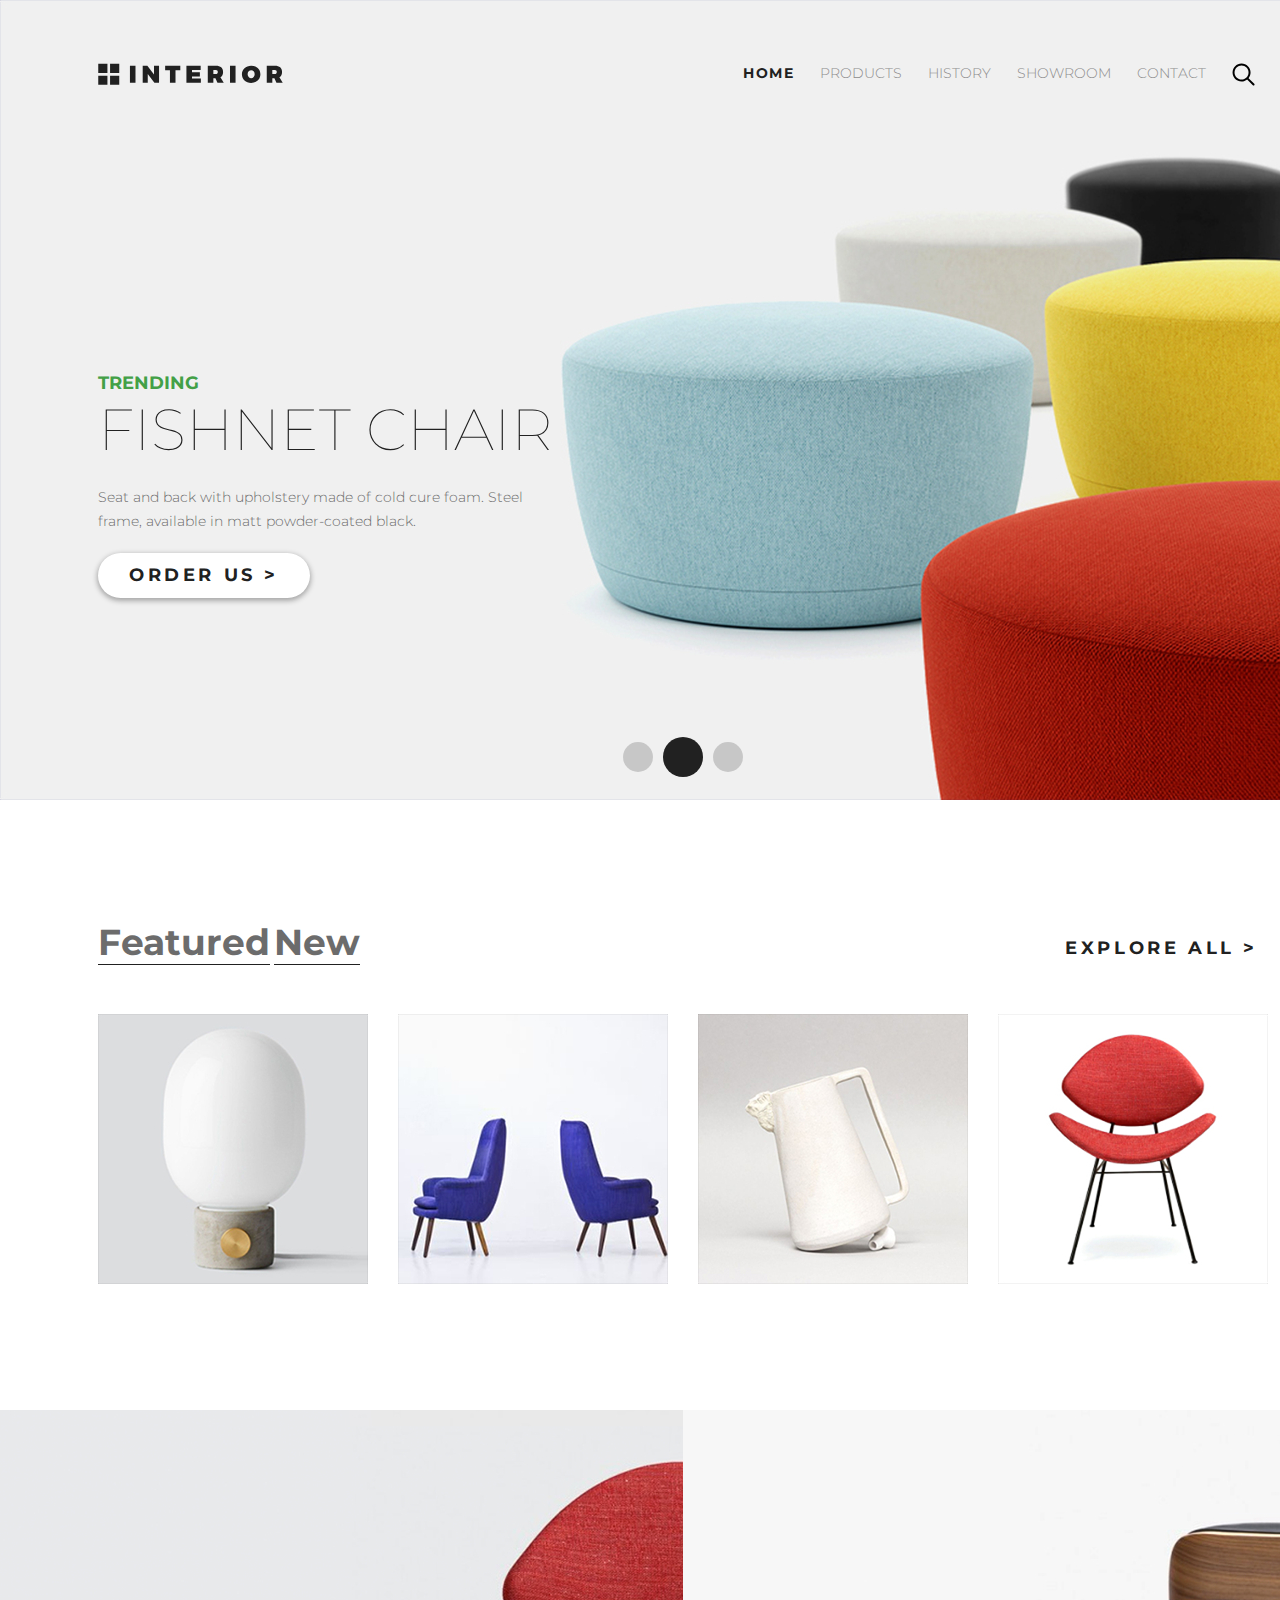
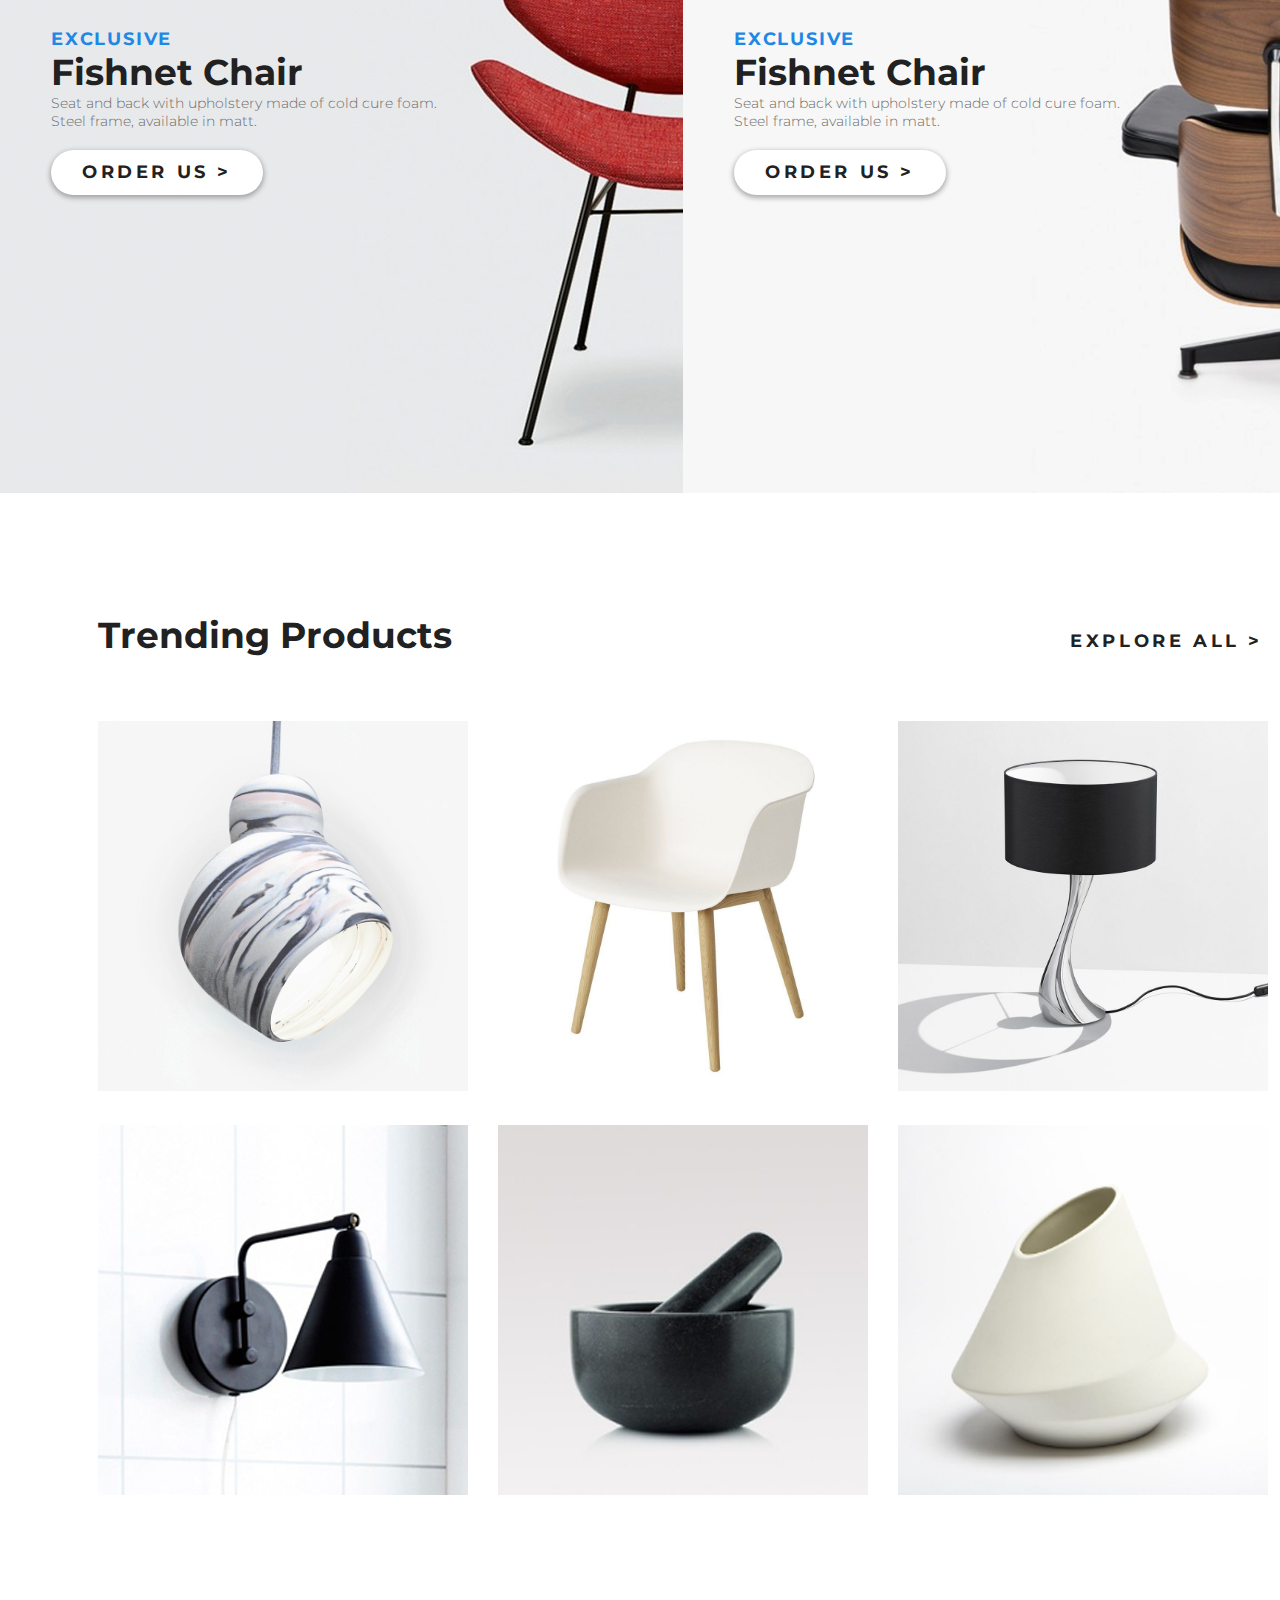
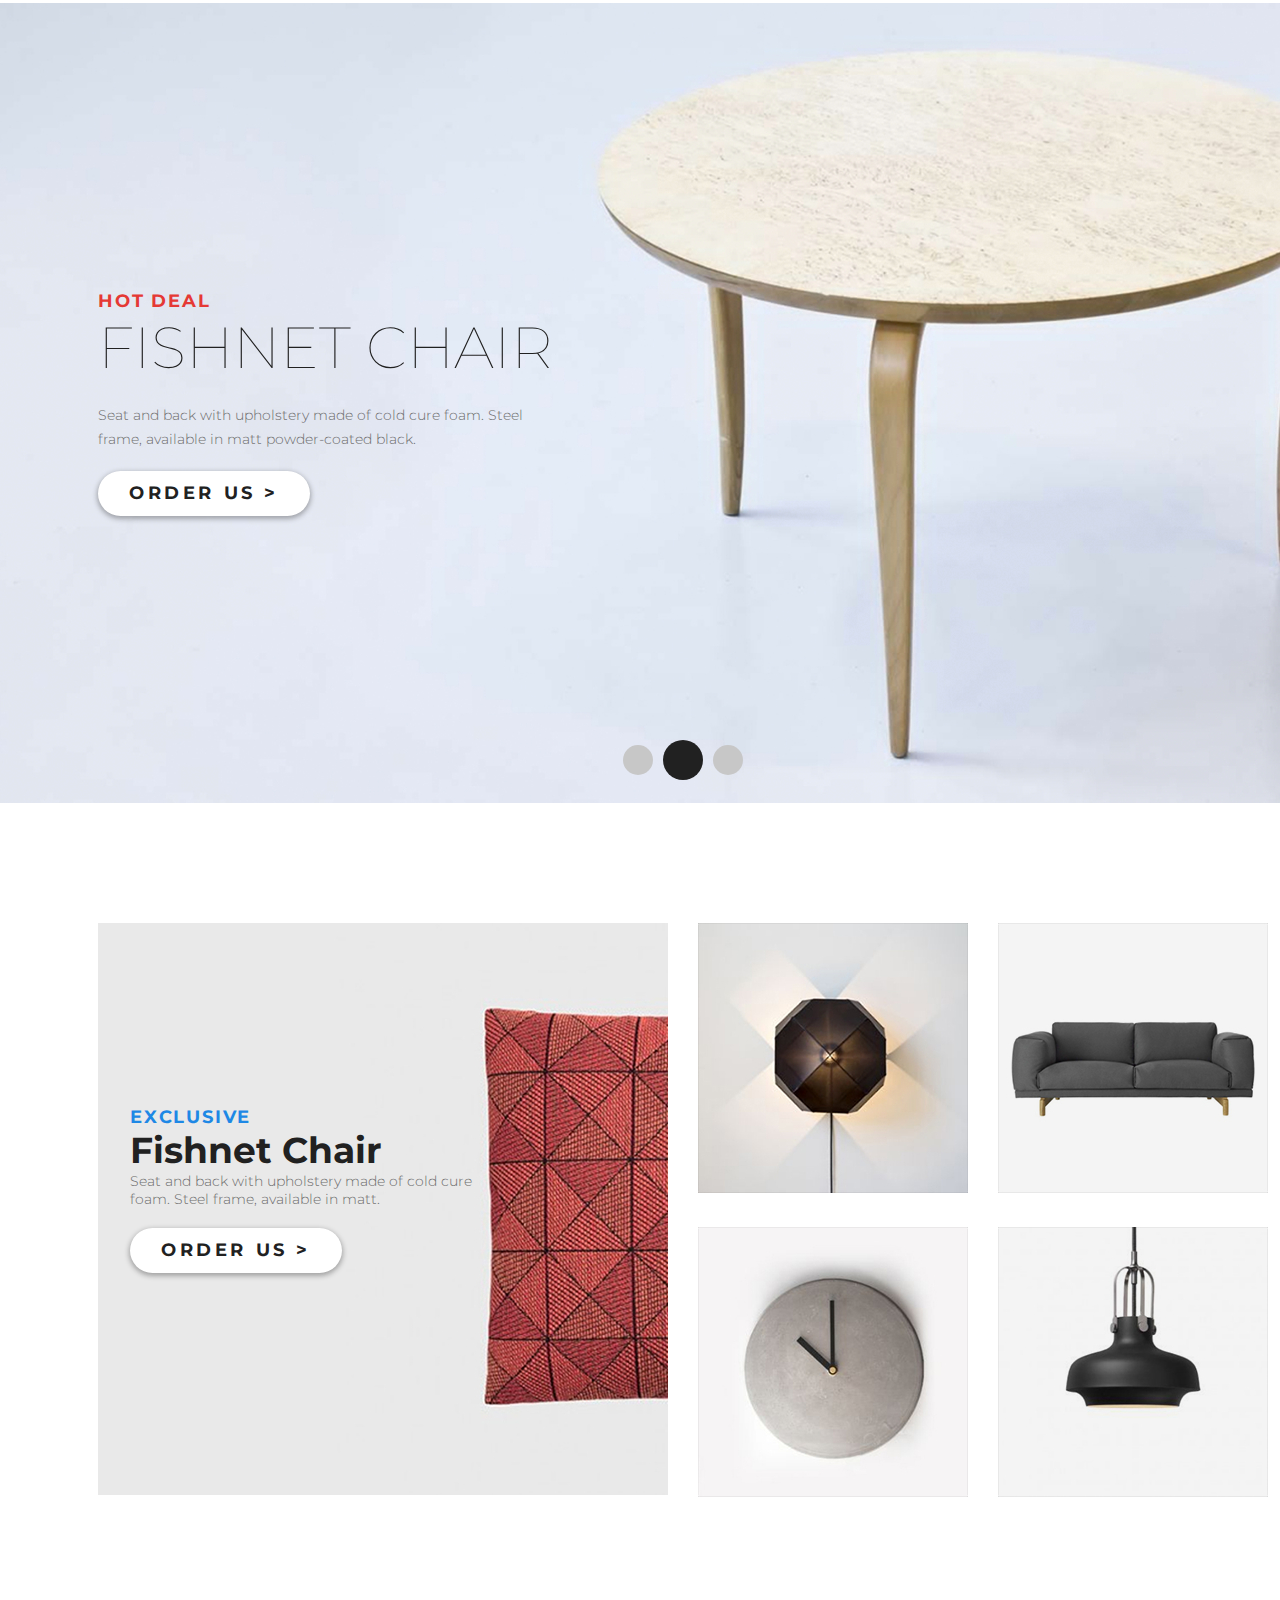
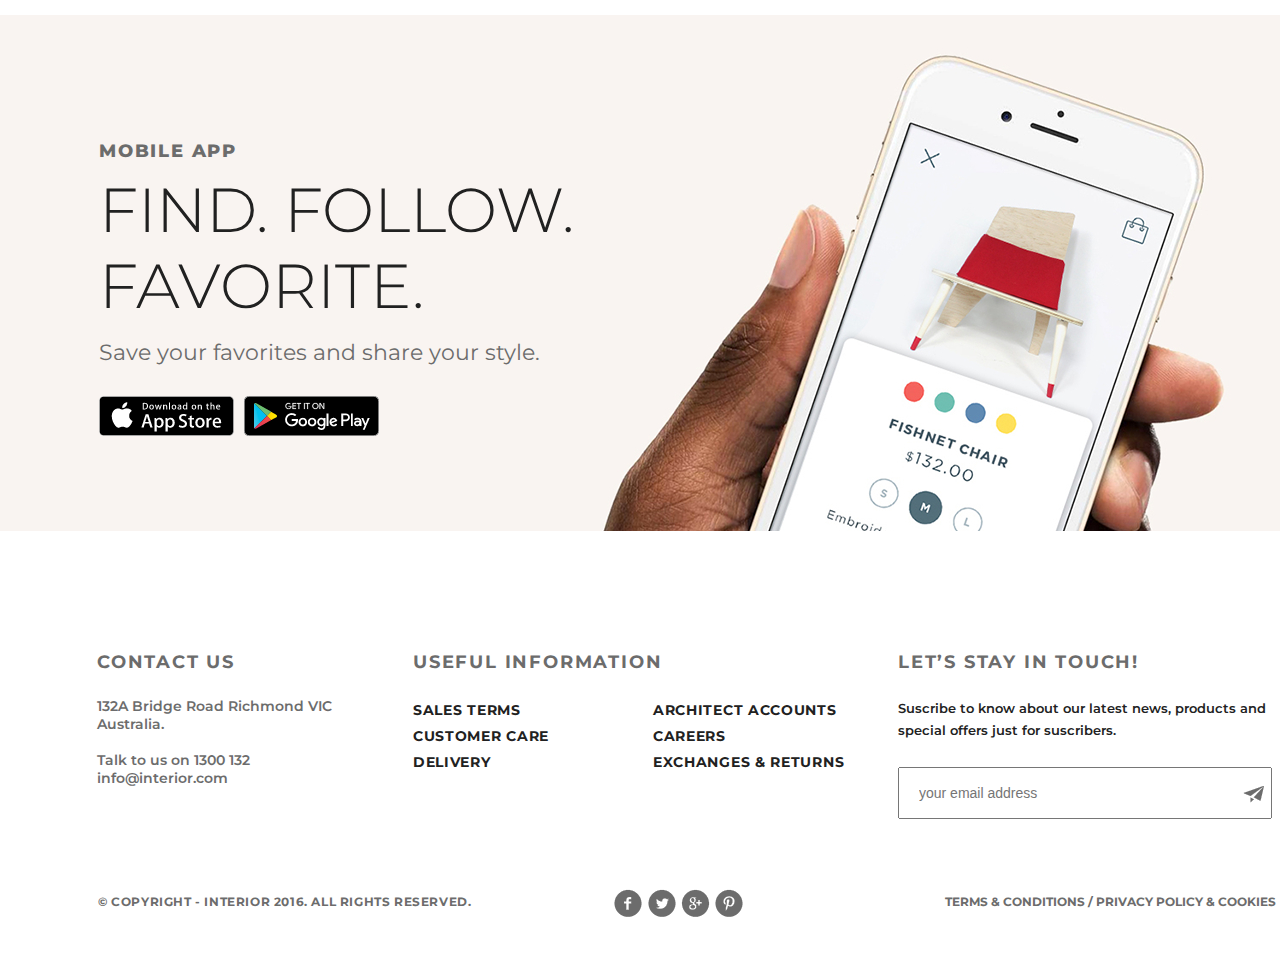
<file: index.html>
<!DOCTYPE html>
<html lang="ru">

<head>
    <meta charset="UTF-8">
    <title>Training project</title>
    <link rel="stylesheet" href="style.css">
    <link href="https://fonts.googleapis.com/css?family=Montserrat:100,300,400,700,800,900&display=swap" rel="stylesheet">
</head>

<body>
    <div class="container">
        <div class="slider padding-site">
            <div class="header clearfix">
                <a href="#"><img src="img/logo.svg" alt="logo"></a>
                <ul class="menu clearfix">
                    <li class="menu-list"><a href="#" class="menu-link menu-link-active">HOME</a></li>
                    <li class="menu-list"><a href="interior-product.html" class="menu-link">PRODUCTS </a></li>
                    <li class="menu-list"><a href="#" class="menu-link">HISTORY</a></li>
                    <li class="menu-list"><a href="interior-product-deails.html" class="menu-link">SHOWROOM</a></li>
                    <li class="menu-list"><a href="interior-contact.html" class="menu-link">CONTACT</a></li>
                    <li class="menu-list"><a href="#" class="menu-link"><img src="img/search.svg" alt=""></a></li>
                </ul>

            </div>
            <div class="slider-text">
                <p class="slider-trending">TRENDING</p>
                <h2 class="slider-h2">Fishnet Chair</h2>
                <p class="slider-content">Seat and back with upholstery made of cold cure foam. Steel frame, available in matt powder-coated black.</p>
                <a href="interior-contact.html" class="button">Order Us ></a>
            </div>
            <div class="pagination">
                <a href="#" class="circle"></a><a href="" class="circle circle-active"></a><a href="" class="circle"></a>
            </div>
        </div>
        <div class="slider2 padding-site2">
            <div class="header2 clearfix">
                <a href="#" class="featured featured-active">Featured</a>
                <a href="#" class="new new-active">New</a>

                <a href="interior-contact.html" class="a">explore all ></a>
            </div>
            <div class="catalog">
                <div class="product"><a href="#"><img src="img/product-1.jpg" alt="photo"></a></div>
                <div class="product"><a href="#"><img src="img/product-2.jpg" alt="photo"></a></div>
                <div class="product"><a href="#"><img src="img/product-3.jpg" alt="photo"></a></div>
                <div class="product"><a href="#"><img src="img/product-4.jpg" alt="photo"></a></div>
            </div>
        </div>
        <div class="promo">
            <div class="slider3 padding-site3">
                <div class="header"></div>
                <div class="slider-text3">
                    <p class="slider-trending2">exclusive</p>
                    <h2 class="slider2-h2">Fishnet Chair</h2>
                    <p class="slider-content2">Seat and back with upholstery made of cold cure foam.<br> Steel frame, available in matt.</p>
                    <a href="interior-contact.html" class="button2">Order Us ></a>
                </div>

            </div>
            <div class="slider4 padding-site3-4">
                <div class="header"></div>
                <div class="slider-text3">
                    <p class="slider-trending2">exclusive</p>
                    <h2 class="slider2-h2">Fishnet Chair</h2>
                    <p class="slider-content2">Seat and back with upholstery made of cold cure foam.<br> Steel frame, available in matt.</p>
                    <a href="interior-contact.html" class="button2">Order Us ></a>
                </div>
            </div>
        </div>

        <div class="slider2 padding-site5">
            <div class="header2 clearfix">
                <a href="#" class="trending">Trending Products</a>

                <a href="interior-product.html" class="a aa">explore all ></a>
            </div>
            <div class="catalog2">
                <div class="product2"><a href="interior-product.html"><img src="img/product-11.jpg" alt="photo"></a></div>
                <div class="product2"><a href="interior-product.html"><img src="img/product-21.jpg" alt="photo"></a></div>
                <div class="product2"><a href="interior-product.html"><img src="img/product-31.jpg" alt="photo"></a></div>
                <div class="product2"><a href="interior-product.html"><img src="img/product-41.jpg" alt="photo"></a></div>
                <div class="product2"><a href="interior-product.html"><img src="img/product-5.jpg" alt="photo"></a></div>
                <div class="product2"><a href="interior-product.html"><img src="img/product-6.jpg" alt="photo"></a></div>
            </div>
        </div>
        <div class="sliderLast padding-site">
            <div class="header clearfix"></div>
            <div class="slider-textHot">
                <p class="slider-trending3">Hot deal</p>
                <h2 class="slider-h2">Fishnet Chair</h2>
                <p class="slider-content">Seat and back with upholstery made of cold cure foam. Steel frame, available in matt powder-coated black.</p>
                <a href="interior-contact.html" class="button">Order Us ></a>
            </div>
            <div class="pagination">
                <a href="" class="circle"></a><a href="" class="circle circle-active"></a><a href="" class="circle"></a>
            </div>
        </div>
        <div class="promo">
            <div class="slider5 padding-site6">
                <div class="header"></div>
                <div class="slider-text4">
                    <p class="slider-trending2">exclusive</p>
                    <h2 class="slider2-h2">Fishnet Chair</h2>
                    <p class="slider-content2">Seat and back with upholstery made of cold cure<br> foam. Steel frame, available in matt.</p>
                    <a href="interior-contact.html" class="button2">Order Us ></a>
                </div>

            </div>
            <div class="slider6 padding-site4 photoblock">
                <img id="p2" src="img/product-2-sm.jpg" alt="photobh">
                <img id="p3" src="img/product-3-sm.jpg" alt="photobh">
                <img id="p4" src="img/product-4-sm.jpg" alt="photob">
                <img id="p5" src="img/product-5-sm.jpg" alt="photob">

            </div>
        </div>
        <div class="footerH padding-siteFH">
            <div class="header clearfix"></div>
            <div class="slider-textFH">
                <p class="slider-mobile">mobile app</p>
                <h2 class="slider-find">Find. Follow. <br>Favorite.</h2>
                <p class="slider-save">Save your favorites and share your style.</p>

                <a href="#" class="srore"><img src="img/app-store.png" alt="apple"></a><a href="#" class="srore"><img src="img/google-play.png" alt="google"></a>
            </div>

        </div>
        <footer>
            <div class="contact">
                <h2>Contact Us</h2>
                <p> 132A Bridge Road Richmond VIC<br>
                    Australia.<br><br>

                    Talk to us on 1300 132<br>
                    info@interior.com</p>
            </div>
            <div class="information">
                <h2>Useful Information</h2>
                <ul class="left">
                    <li><a href="#">Sales terms</a></li>
                    <li><a href="#">Customer care</a></li>
                    <li><a href="#">Delivery</a></li>
                </ul>
                <ul class="right">
                    <li><a href="#">Architect accounts</a></li>
                    <li><a href="#">Careers</a></li>
                    <li><a href="#">Exchanges & returns</a></li>
                </ul>
            </div>
            <div class="touch">
                <h2>Let’s Stay in Touch!</h2>
                <p>Suscribe to know about our latest news, products and<br>
                    special offers just for suscribers.</p>
                <form action="#">
                    <input class="email" type="email" name="email" placeholder="your email address">
                    <a href="#"><img src="img/mess.png" alt="submit"></a>
                </form>
            </div>
            <div class="floor">

                <p class="copyr">© Copyright - INTERIOR 2016. All Rights Reserved.</p>
                <div class="social">
                    <a href="" class="circle-social"><img src="img/social-links.png" alt="social"></a>
                </div>
                <p class="terms">Terms & Conditions / Privacy policy & Cookies</p>
            </div>


        </footer>

    </div>

</body>

</html>
</file>
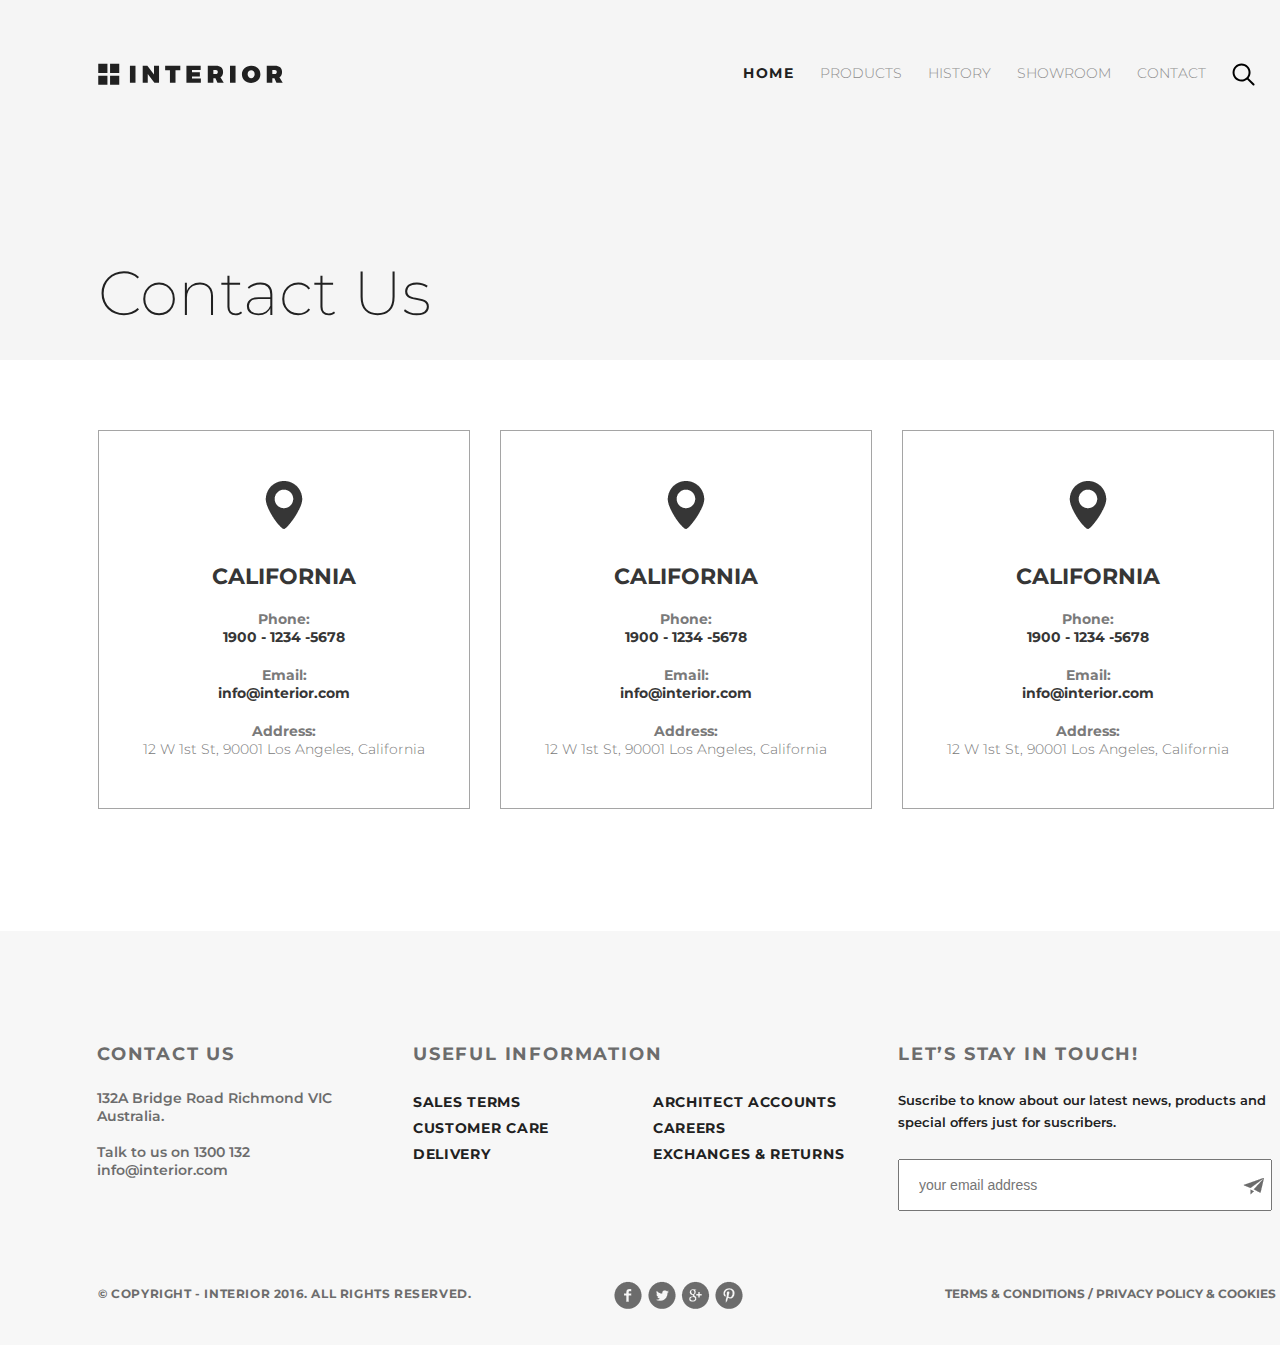
<file: interior-contact.html>
<!DOCTYPE html>
<html lang="en">

<head>
    <meta charset="UTF-8">
    <title>Training project</title>
    <link rel="stylesheet" href="style.css">
    <link rel="stylesheet" href="style1.css">
    <link rel="stylesheet" href="style2.css">
    <link rel="stylesheet" href="style3.css">
    
    <link href="https://fonts.googleapis.com/css?family=Montserrat:100,300,400,700,800,900&display=swap" rel="stylesheet">
</head>

<body>
    <div class="container">
        <div class="range padding-site">
            <div class="header clearfix">
                <a href="index.html"><img src="img/logo.svg" alt="logo"></a>
                <ul class="menu clearfix">
                    <li class="menu-list"><a href="index.html" class="menu-link menu-link-active">HOME</a></li>
                    <li class="menu-list"><a href="interior-product.html" class="menu-link">PRODUCTS </a></li>
                    <li class="menu-list"><a href="#" class="menu-link">HISTORY</a></li>
                    <li class="menu-list"><a href="interior-product-deails.html" class="menu-link">SHOWROOM</a></li>
                    <li class="menu-list"><a href="#" class="menu-link">CONTACT</a></li>
                    <li class="menu-list"><a href="#" class="menu-link"><img src="img/search.svg" alt=""></a></li>
                </ul>

            </div>
            <div class="range-text">

                <h2 class="range-h2">Contact Us</h2>

            </div>

        </div>

        <section class="cities padding">
            <div class="row">
                <div class="col-12 col-md-4">
                    <div class="city">
                        <img src="img/address-ico.png" alt="address">
                        <div class="city-h2">California</div>
                        <div class="city-text">
                            <p>Phone:</p>
                            <p>1900 - 1234 -5678</p>
                        </div>
                        <div class="city-text">
                            <p>Email:</p>
                            <p>info@interior.com</p>
                        </div>
                        <div class="city-text">
                            <p>Address:</p>
                            <p>12 W 1st St, 90001 Los Angeles, California</p>
                        </div>
                    </div>
                </div>
                <div class="col-12 col-md-4">
                    <div class="city">
                        <img src="img/address-ico.png" alt="address">
                        <div class="city-h2">California</div>
                        <div class="city-text">
                            <p>Phone:</p>
                            <p>1900 - 1234 -5678</p>
                        </div>
                        <div class="city-text">
                            <p>Email:</p>
                            <p>info@interior.com</p>
                        </div>
                        <div class="city-text">
                            <p>Address:</p>
                            <p>12 W 1st St, 90001 Los Angeles, California</p>
                        </div>
                    </div>
                </div>
                <div class="col-12 col-md-4">
                    <div class="city">
                        <img src="img/address-ico.png" alt="address">
                        <div class="city-h2">California</div>
                        <div class="city-text">
                            <p>Phone:</p>
                            <p>1900 - 1234 -5678</p>
                        </div>
                        <div class="city-text">
                            <p>Email:</p>
                            <p>info@interior.com</p>
                        </div>
                        <div class="city-text">
                            <p>Address:</p>
                            <p>12 W 1st St, 90001 Los Angeles, California</p>
                        </div>
                    </div>
                </div>
            </div>
        </section>


        <footer>
            <div class="contact">
                <h2>Contact Us</h2>
                <p> 132A Bridge Road Richmond VIC<br>
                    Australia.<br><br>

                    Talk to us on 1300 132<br>
                    info@interior.com</p>
            </div>
            <div class="information">
                <h2>Useful Information</h2>
                <ul class="left">
                    <li><a href="#">Sales terms</a></li>
                    <li><a href="#">Customer care</a></li>
                    <li><a href="#">Delivery</a></li>
                </ul>
                <ul class="right">
                    <li><a href="#">Architect accounts</a></li>
                    <li><a href="#">Careers</a></li>
                    <li><a href="#">Exchanges & returns</a></li>
                </ul>
            </div>
            <div class="touch">
                <h2>Let’s Stay in Touch!</h2>
                <p>Suscribe to know about our latest news, products and<br>
                    special offers just for suscribers.</p>
                <form action="#">
                    <input class="email" type="email" name="email" placeholder="your email address">
                    <a href="#"><img src="img/mess.png" alt="submit"></a>
                </form>
            </div>
            <div class="floor">

                <p class="copyr">© Copyright - INTERIOR 2016. All Rights Reserved.</p>
                <div class="social">
                    <a href="" class="circle-social"><img src="img/social-links.png" alt="social"></a>
                </div>
                <p class="terms">Terms & Conditions / Privacy policy & Cookies</p>
            </div>


        </footer>

    </div>

</body></html>
</file>
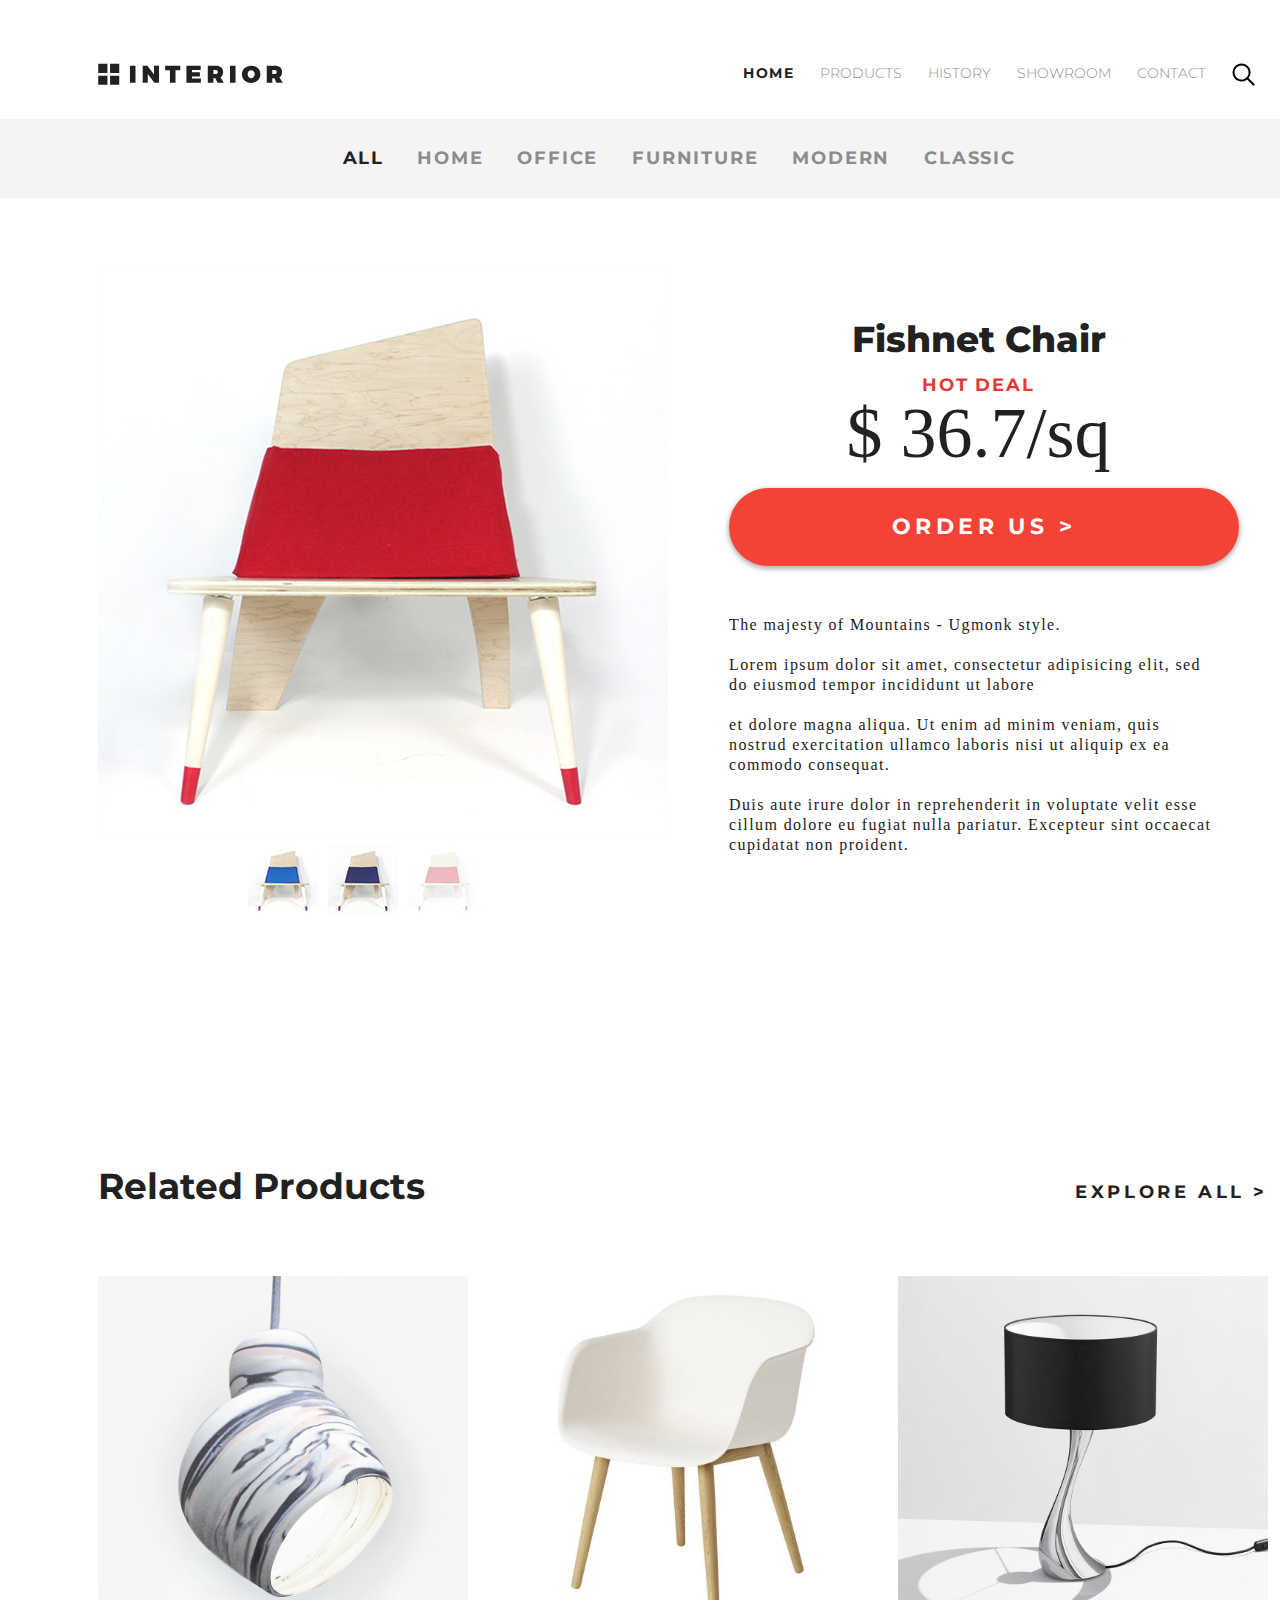
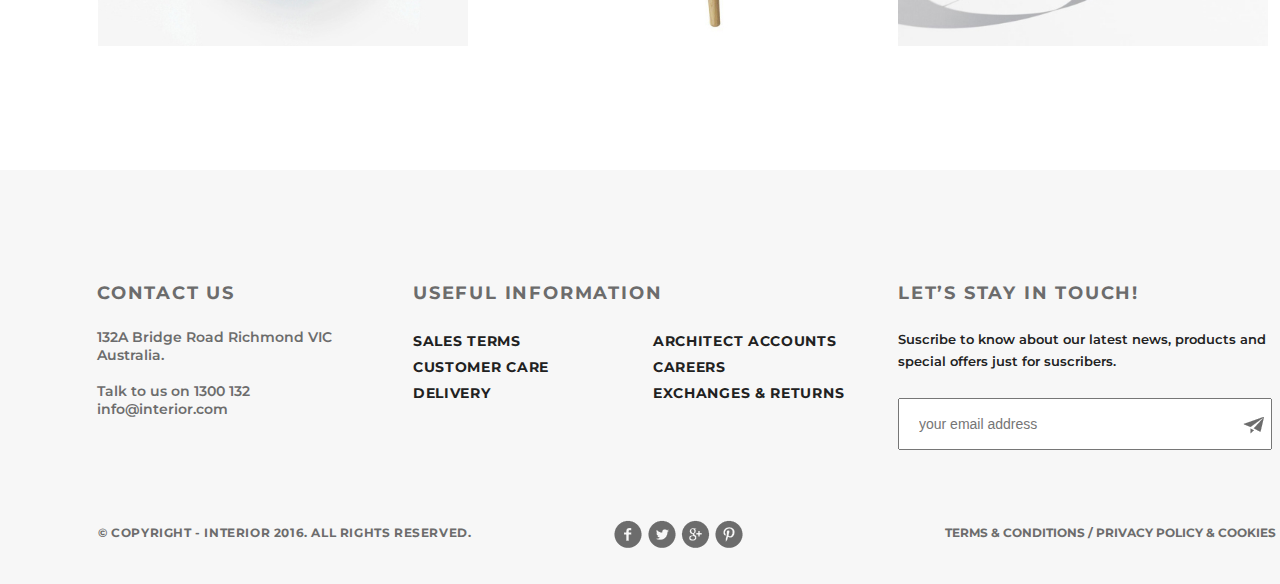
<file: interior-product-deails.html>
<!DOCTYPE html>
<html lang="en">

<head>
    <meta charset="UTF-8">
    <title>Training project</title>
    <link rel="stylesheet" href="style2.css">
    <link href="https://fonts.googleapis.com/css?family=Montserrat:100,300,400,700,800,900&display=swap" rel="stylesheet">
</head>

<body>
    <div class="container">
        <div class="range padding-site">
            <div class="header clearfix">
                <a href="index.html"><img src="img/logo.svg" alt="logo"></a>
                <ul class="menu clearfix">
                    <li class="menu-list"><a href="index.html" class="menu-link menu-link-active">HOME</a></li>
                    <li class="menu-list"><a href="interior-product.html" class="menu-link">PRODUCTS </a></li>
                    <li class="menu-list"><a href="#" class="menu-link">HISTORY</a></li>
                    <li class="menu-list"><a href="#" class="menu-link">SHOWROOM</a></li>
                    <li class="menu-list"><a href="interior-contact.html" class="menu-link">CONTACT</a></li>
                    <li class="menu-list"><a href="#" class="menu-link"><img src="img/search.svg" alt=""></a></li>
                </ul>

            </div>
        </div>

        <div class="header2 clearfix">
            <ul class="menuRange clearfix">
                <li class="menu-list"><a href="interior-product.html" class="menu-link-2 menu-link-active">all</a></li>
                <li class="menu-list"><a href="index.html" class="menu-link-2">home </a></li>
                <li class="menu-list"><a href="#" class="menu-link-2">office</a></li>
                <li class="menu-list"><a href="#" class="menu-link-2">furniture</a></li>
                <li class="menu-list"><a href="#" class="menu-link-2">modern</a></li>
                <li class="menu-list"><a href="#" class="menu-link-2">classic</a></li>

            </ul>
        </div>
        <div class="block">
            <div class="chair"><img src="img/slider1.jpg" alt="photoCheir" height="570"></div>

            <div class="chair-text">
                <h2 class="chairH2">Fishnet Chair</h2>
                <h3 class="hot">Hot Deal</h3>
                <p class="price">$ 36.7/sq</p>
                <a href="interior-contact.html" class="button-red">Order Us ></a>
                <div class="description">
                    <p class="descriprion">The majesty of Mountains - Ugmonk style.</p><br>
                    <p class="descriprion">Lorem ipsum dolor sit amet, consectetur adipisicing elit, sed<br> do eiusmod tempor incididunt ut labore</p><br>
                    <p class="descriprion">et dolore magna aliqua. Ut enim ad minim veniam, quis<br> nostrud exercitation ullamco laboris nisi ut aliquip ex ea<br> commodo consequat.</p><br>
                    <p class="descriprion">Duis aute irure dolor in reprehenderit in voluptate velit esse<br> cillum dolore eu fugiat nulla pariatur. Excepteur sint occaecat<br> cupidatat non proident.</p>
                </div>
            </div>
            <div class="small-chair"><a href="#"><img src="img/controll.jpg" alt="small chair"></a><a href="#"><img src="img/controll11.jpg" alt="small chair"></a><a href="#"><img src="img/controll2.jpg" alt="small chair"></a></div>
        </div>

        <div class="slider2 padding-site5">
            <div class="header2 clearfix">
                <a href="#" class="trending">Related Products</a>

                <a href="interior-product.html" class="a aa">explore all ></a>
            </div>
            <div class="catalog2">
                <div class="product2"><a href="#"><img src="img/product-11.jpg" alt="photo"></a></div>
                <div class="product2"><a href="#"><img src="img/product-21.jpg" alt="photo"></a></div>
                <div class="product2"><a href="#"><img src="img/product-31.jpg" alt="photo"></a></div>

            </div>
        </div>






        <footer>
            <div class="contact">
                <h2>Contact Us</h2>
                <p> 132A Bridge Road Richmond VIC<br>
                    Australia.<br><br>

                    Talk to us on 1300 132<br>
                    info@interior.com</p>
            </div>
            <div class="information">
                <h2>Useful Information</h2>
                <ul class="left">
                    <li><a href="#">Sales terms</a></li>
                    <li><a href="#">Customer care</a></li>
                    <li><a href="#">Delivery</a></li>
                </ul>
                <ul class="right">
                    <li><a href="#">Architect accounts</a></li>
                    <li><a href="#">Careers</a></li>
                    <li><a href="#">Exchanges & returns</a></li>
                </ul>
            </div>
            <div class="touch">
                <h2>Let’s Stay in Touch!</h2>
                <p>Suscribe to know about our latest news, products and<br>
                    special offers just for suscribers.</p>
                <form action="#">
                    <input class="email" type="email" name="email" placeholder="your email address">
                    <a href="#"><img src="img/mess.png" alt="submit"></a>
                </form>
            </div>
            <div class="floor">

                <p class="copyr">© Copyright - INTERIOR 2016. All Rights Reserved.</p>
                <div class="social">
                    <a href="" class="circle-social"><img src="img/social-links.png" alt="social"></a>
                </div>
                <p class="terms">Terms & Conditions / Privacy policy & Cookies</p>
            </div>


        </footer>

    </div>

</body></html>
</file>
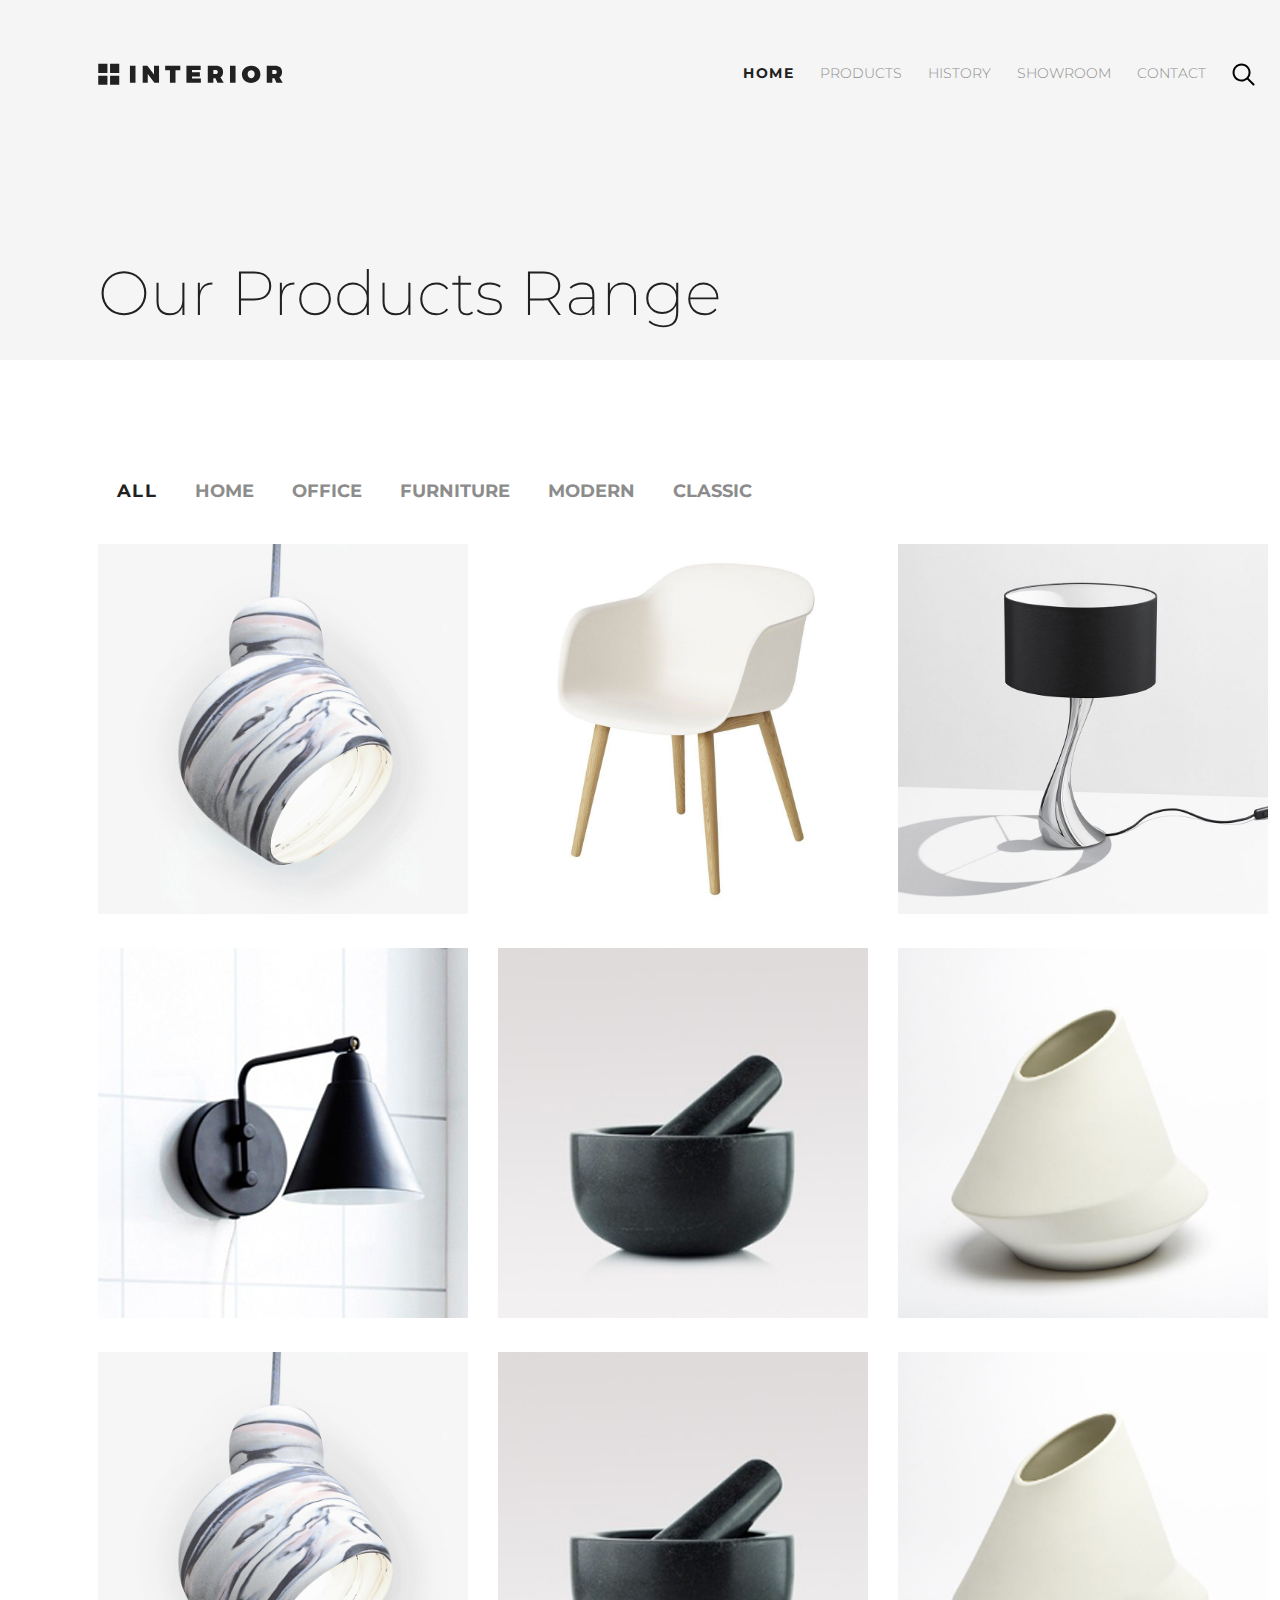
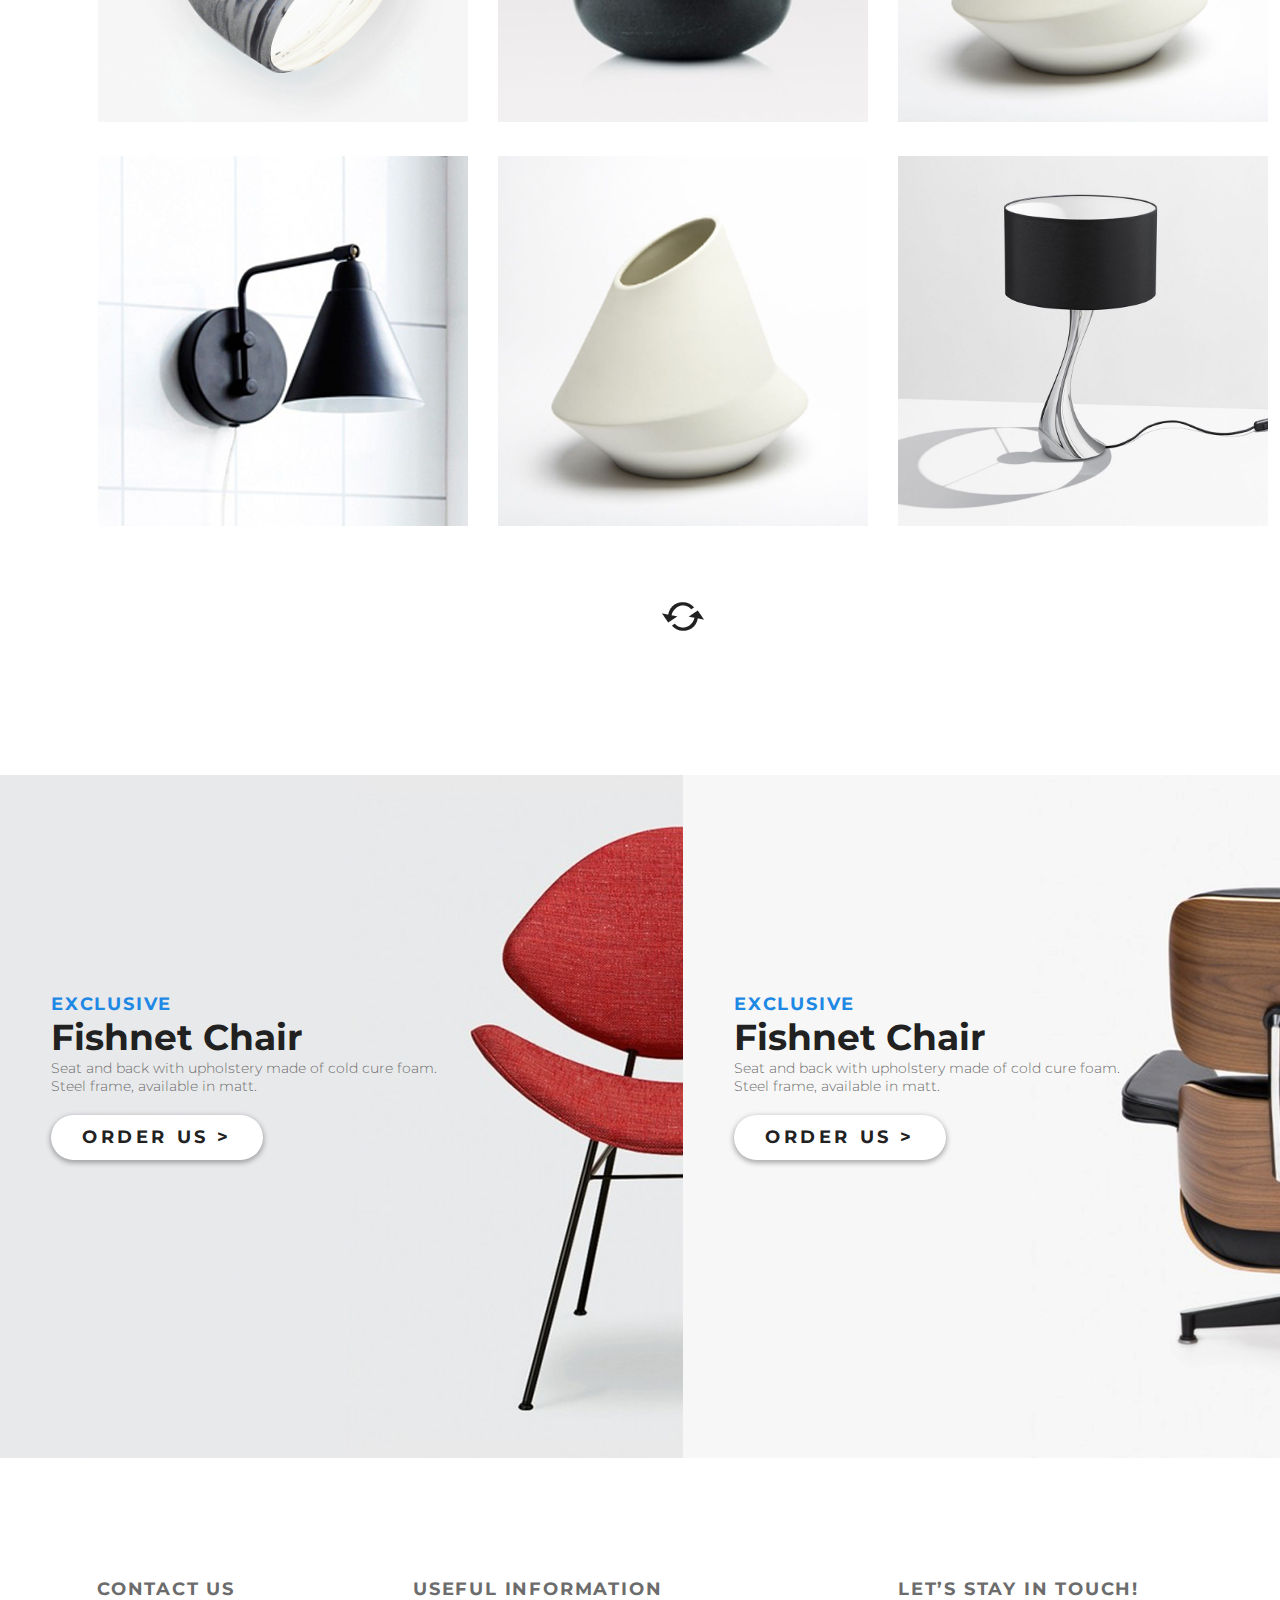
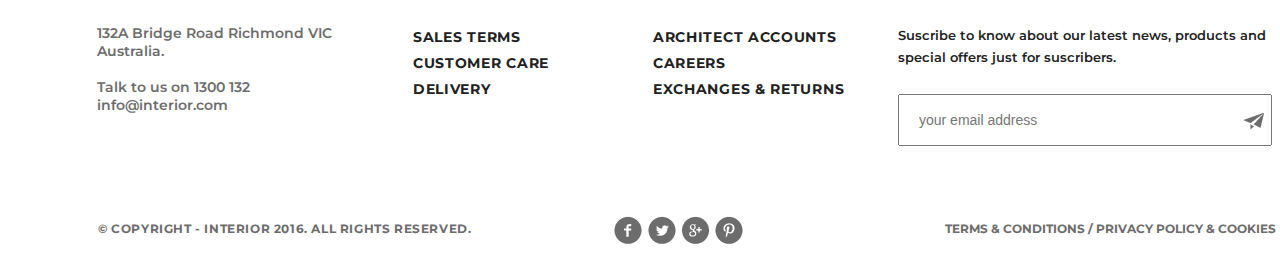
<file: interior-product.html>
<!DOCTYPE html>
<html lang="en">

<head>
    <meta charset="UTF-8">
    <title>Training project</title>
    <link rel="stylesheet" href="style1.css">
    <link href="https://fonts.googleapis.com/css?family=Montserrat:100,300,400,700,800,900&display=swap" rel="stylesheet">
</head>

<body>
    <div class="container">
        <div class="range padding-site">
            <div class="header clearfix">
                <a href="index.html"><img src="img/logo.svg" alt="logo"></a>
                <ul class="menu clearfix">
                    <li class="menu-list"><a href="index.html" class="menu-link menu-link-active">HOME</a></li>
                    <li class="menu-list"><a href="#" class="menu-link">PRODUCTS </a></li>
                    <li class="menu-list"><a href="#" class="menu-link">HISTORY</a></li>
                    <li class="menu-list"><a href="interior-product-deails.html" class="menu-link">SHOWROOM</a></li>
                    <li class="menu-list"><a href="interior-contact.html" class="menu-link">CONTACT</a></li>
                    <li class="menu-list"><a href="#" class="menu-link"><img src="img/search.svg" alt=""></a></li>
                </ul>

            </div>
            <div class="range-text">

                <h2 class="range-h2">Our Products Range</h2>

            </div>

        </div>
        <div class="slider2 padding-site5">
            <div class="header2 clearfix">
                <ul class="menuRange clearfix">
                    <li class="menu-list"><a href="#" class="menu-link-2 menu-link-active">all</a></li>
                    <li class="menu-list"><a href="index.html" class="menu-link-2">home </a></li>
                    <li class="menu-list"><a href="#" class="menu-link-2">office</a></li>
                    <li class="menu-list"><a href="#" class="menu-link-2">furniture</a></li>
                    <li class="menu-list"><a href="#" class="menu-link-2">modern</a></li>
                    <li class="menu-list"><a href="#" class="menu-link-2">classic</a></li>

                </ul>

            </div>
            <div class="catalog2">
                <div class="product2"><a href="#"><img src="img/product-11.jpg" alt="photo"></a></div>
                <div class="product2"><a href="#"><img src="img/product-21.jpg" alt="photo"></a></div>
                <div class="product2"><a href="#"><img src="img/product-31.jpg" alt="photo"></a></div>
                <div class="product2"><a href="#"><img src="img/product-41.jpg" alt="photo"></a></div>
                <div class="product2"><a href="#"><img src="img/product-5.jpg" alt="photo"></a></div>
                <div class="product2"><a href="#"><img src="img/product-6.jpg" alt="photo"></a></div>
                <div class="product2"><a href="#"><img src="img/product-11.jpg" alt="photo"></a></div>
                <div class="product2"><a href="#"><img src="img/product-5.jpg" alt="photo"></a></div>
                <div class="product2"><a href="#"><img src="img/product-6.jpg" alt="photo"></a></div>
                <div class="product2"><a href="#"><img src="img/product-41.jpg" alt="photo"></a></div>
                <div class="product2"><a href="#"><img src="img/product-6.jpg" alt="photo"></a></div>
                <div class="product2"><a href="#"><img src="img/product-31.jpg" alt="photo"></a></div>
            </div>
        </div>
        <div class="cirkl1"><a href="#"><img src="img/cirkl1.png" alt="cirkl"></a></div>

        <div class="promo">
            <div class="slider3 padding-site3">
                <div class="header"></div>
                <div class="slider-text3">
                    <p class="slider-trending2">exclusive</p>
                    <h2 class="slider2-h2">Fishnet Chair</h2>
                    <p class="slider-content2">Seat and back with upholstery made of cold cure foam.<br> Steel frame, available in matt.</p>
                    <a href="interior-contact.html" class="button2">Order Us ></a>
                </div>

            </div>
            <div class="slider4 padding-site4">
                <div class="header"></div>
                <div class="slider-text3">
                    <p class="slider-trending2">exclusive</p>
                    <h2 class="slider2-h2">Fishnet Chair</h2>
                    <p class="slider-content2">Seat and back with upholstery made of cold cure foam.<br> Steel frame, available in matt.</p>
                    <a href="interior-contact.html" class="button2">Order Us ></a>
                </div>
            </div>
        </div>



        <footer>
            <div class="contact">
                <h2>Contact Us</h2>
                <p> 132A Bridge Road Richmond VIC<br>
                    Australia.<br><br>

                    Talk to us on 1300 132<br>
                    info@interior.com</p>
            </div>
            <div class="information">
                <h2>Useful Information</h2>
                <ul class="left">
                    <li><a href="#">Sales terms</a></li>
                    <li><a href="#">Customer care</a></li>
                    <li><a href="#">Delivery</a></li>
                </ul>
                <ul class="right">
                    <li><a href="#">Architect accounts</a></li>
                    <li><a href="#">Careers</a></li>
                    <li><a href="#">Exchanges & returns</a></li>
                </ul>
            </div>
            <div class="touch">
                <h2>Let’s Stay in Touch!</h2>
                <p>Suscribe to know about our latest news, products and<br>
                    special offers just for suscribers.</p>
                <form action="#">
                    <input class="email" type="email" name="email" placeholder="your email address">
                    <a href="#"><img src="img/mess.png" alt="submit"></a>
                </form>
            </div>
            <div class="floor">

                <p class="copyr">© Copyright - INTERIOR 2016. All Rights Reserved.</p>
                <div class="social">
                    <a href="" class="circle-social"><img src="img/social-links.png" alt="social"></a>
                </div>
                <p class="terms">Terms & Conditions / Privacy policy & Cookies</p>
            </div>


        </footer>

    </div>

</body></html>
</file>
<file: style.css>
* {
    margin: 0;
    padding: 0;
}

body {
    font-family: 'Montserrat', sans-serif;
}

.clearFix::after {
    content: "";
    display: table;
    clear: both;
}

.padding-site {
    padding-left: 98px;
    padding-right: 98px;
}

.padding-siteFH {
    padding-left: 99px;

}

.padding-site2 {
    padding-left: 98px;
    padding-right: 98px;
}

.padding-site3 {
    padding-left: 51px;
}

.padding-site4 {
    padding-left: 30px;
}
.padding-site3-4 {
    padding-left: 51px;
}

.padding-site5 {
    padding-left: 98px;
    padding-right: 68px;
}

.padding-site6 {
    padding-left: 32px;
    margin-left: 98px;
}

.container {
    width: 1366px;
    margin: 0 auto;
}

.slider {
    height: 800px;
    background-image: url(img/slider-img.jpg);
    position: relative;
}

.sliderLast {
    margin-top: 500px;
    height: 800px;
    background-image: url(img/slider.jpg);
    position: relative;

}

.footerH {
    margin-top: 120px;
    height: 516px;
    background-image: url(img/back-img.jpg);
    position: relative;

}

.slider2 {

    height: 610px;
}

.slider3 {
    height: 683px;
    width: 683px;
    background-image: url(img/promo-img1.jpg);
    background-repeat: no-repeat;
}

.slider4 {
    height: 683px;
    width: 683px;
    background-image: url(img/promo-img.jpg);
    background-repeat: no-repeat;
}

.slider5 {
    width: 538px;
    height: 572px;
    background-image: url(img/product-1-lg.jpg);
    float: left;
    margin-top: 120px;

}

.slider6 {
    width: 570px;
    height: 570px;
    margin-top: 120px;

}

.header {
    padding-top: 63px;
}

.header2 {
    padding-top: 120px;
}

.header3 {
    padding-top: 0px;
}

.menu {
    float: right;
}

.menu-list {
    list-style-type: none;
    float: left;
}

.menu-link {
    color: #8c8c8c;
    font-size: 14px;
    font-weight: 300;
    text-transform: uppercase;
    text-decoration: none;
    padding: 10px 13px;
}

.new,
.featured {
    color: #6c6c6c;
    font-size: 36px;
    font-weight: 700;
    text-transform: none;
    border-bottom: 1px solid #212121;
    text-decoration: none;

}

.trending {
    text-decoration: none;
    color: #212121;
    font-size: 36px;
    font-weight: 700;
    padding-bottom: 64px;
}

.trending:hover {
    color: #6c6c6c;
}

.menu-link:hover {
    color: #212121;
    border-bottom: 3px solid #212121;
}

.menu-link-active {
    color: #212121;
    font-weight: 700;
    letter-spacing: 1.4px;

    text-decoration: none;
}

.new-active:hover {
    color: #212121;
    font-size: 36px;
    font-weight: 700;
    border-bottom: 5px solid #212121;
}

.featured-active:hover {
    color: #212121;
    font-size: 36px;
    font-weight: 700;
    border-bottom: 5px solid #212121;

}

.slider-text {
    margin-top: 283px;
}

.slider-text3 {
    margin-top: 155px;
}

.slider-text4 {
    margin-top: 120px;
}

.slider-textHot {
    margin-top: 224px;
}

.slider-textFH {
    margin-top: 62px;
}

.slider-trending {
    color: #43a047;
    font-size: 18px;
    font-weight: 700;
    text-transform: uppercase;
}

.slider-trending2 {
    color: #1e88e5;
    font-size: 18px;
    font-weight: 700;
    text-transform: uppercase;
    letter-spacing: 1.8px;
}

.slider-trending3 {
    color: #e53935;
    font-size: 18px;
    font-weight: 700;
    text-transform: uppercase;
    letter-spacing: 1.8px;
}

.slider-mobile {
    color: #6c6c6c;
    font-size: 18px;
    font-weight: 800;
    text-transform: uppercase;
    letter-spacing: 1.8px;
}

.slider-h2 {
    color: #212121;
    font-size: 58px;
    font-weight: 100;
    text-transform: uppercase;
}

.slider-find {
    color: #212121;
    font-size: 62px;
    font-weight: 300;
    text-transform: uppercase;
    margin-top: 10px;
}

.slider2-h2 {
    color: #212121;
    font-size: 36px;
    font-weight: 700;
}

.slider-content {
    color: #6c6c6c;
    font-size: 14px;
    font-weight: 300;
    width: 458px;
    margin-top: 20px;
    margin-bottom: 20px;
    line-height: 24px;
}

.slider-save {
    color: #6c6c6c;
    font-size: 22px;
    font-weight: 400;
    margin-top: 15px;
}

.slider-content2 {
    color: #6c6c6c;
    font-size: 14px;
    font-weight: 300;
}

.button {
    color: #212121;
    font-size: 18px;
    font-weight: 700;
    text-transform: uppercase;
    box-shadow: 0 2px 5px 1px rgba(33, 33, 33, 0.35);
    border-radius: 23px;
    background-color: #ffffff;
    width: 212px;
    height: 45px;
    line-height: 45px;
    text-align: center;
    display: inline-block;
    text-decoration: none;
    letter-spacing: 3.6px;
}

.button2 {

    color: #212121;
    font-size: 18px;
    font-weight: 700;
    text-transform: uppercase;
    box-shadow: 0 2px 5px 1px rgba(33, 33, 33, 0.35);
    border-radius: 23px;
    background-color: #ffffff;
    width: 212px;
    height: 45px;
    line-height: 45px;
    text-align: center;
    display: inline-block;
    text-decoration: none;
    letter-spacing: 3.6px;
    margin-top: 20px;
}

.button:hover {
    background-color: gray;
}

.button2:hover {
    background-color: gray;
}

.pagination {
    position: absolute;
    width: 1170px;
    bottom: 19px;
    text-align: center;
}


.circle {
    width: 30px;
    height: 30px;
    display: inline-block;
    background-color: #c7c7c7;
    border-radius: 50%;
    margin: 5px;
}

.circle-active {
    width: 40px;
    height: 40px;
    background-color: #212121;
    margin-bottom: 0;
}

.circle:hover {
    background-color: #212121;
}

.a {
    float: right;
    padding: 10px;
    padding-top: 17px;
    color: #212121;
    font-size: 18px;
    font-weight: 700;
    letter-spacing: 3.6px;
    text-transform: uppercase;
    display: inline-block;
    text-decoration: none;
}

.aa {
    float: right;
    margin-right: 25px;
    color: #212121;
    font-size: 18px;
    font-weight: 700;
    letter-spacing: 3.6px;
    text-transform: uppercase;
    display: inline-block;
    text-decoration: none;
}

.a:hover {
    color: red;
}

.catalog {
    display: flex;
    justify-content: space-between;
    margin-top: 50px;
}

.catalog2 {
    margin-top: 64px;
}

.product {
    float: left;
    clear: both;
}

.product:hover {}

.product2 {
    float: left;
    margin-right: 30px;
    margin-bottom: 30px;

}

.promo {
    display: flex;


}

img[alt="photo"]:hover {
    outline: 2px solid grey;
}

img[alt="photobh"] {
    margin-bottom: 30px;

}

#p3 {
    float: right;
}

#p5 {
    float: right;
}

img[alt="google"] {
    margin-left: 10px;
    margin-top: 30px;
}

.contact {
    float: left;
    margin-left: 97px;

}

.left {
    float: left;
    margin-top: 24px;
}

.information {
    float: left;
    margin-left: 81px;
}

.information a {
    text-decoration: none;
    color: #212121;
    font-family: Montserrat;
    font-size: 14px;
    font-weight: 700;
    line-height: 26px;
    text-transform: uppercase;
    /* Text style for "Sales term" */
    letter-spacing: 0.7px;
}


.right {
    margin-left: 240px;
    margin-top: 24px;

}

.touch {
    margin-top: 120px;
    margin-left: 898px;
}


.touch p {
    margin-top: 24px;
    color: #212121;
    font-family: Montserrat;
    font-size: 13px;
    font-weight: 600;
    line-height: 22px;
}

footer {
    height: 302px;
    margin: 0;

}

footer h2 {
    color: #6c6c6c;
    font-size: 18px;
    font-weight: 700;
    text-transform: uppercase;
    letter-spacing: 1.8px;
}



.contact p {
    color: #212121;
    font-size: 14px;
    font-weight: 600;
    margin-top: 24px;
    color: #6c6c6c;
}

.information li {
    color: #212121;
    font-size: 14px;
    font-weight: 700;
    text-transform: uppercase;
    letter-spacing: 0.7px;
    list-style-type: none;
}



input {
    margin-top: 26px;
    width: 351px;
    height: 48px;
    padding-left: 19px;
    color: #6c6c6c;
    font-size: 14px;
    font-weight: 300;
}

form {
    position: relative;

}

.touch img {
    position: absolute;
    top: 45px;
    left: 345px;
}



.copyr {
     margin-top: 70px;
    margin-left: 98px;
    color: #6c6c6c;
    font-family: Montserrat;
    font-size: 12px;
    font-weight: 700;
    line-height: 26px;
    text-transform: uppercase;
    /* Text style for "©,  Copyri" */
    letter-spacing: 0.6px;
    float: left;
}

.terms {
    float: right;
    margin-top: 70px;
    margin-right: 90px;
    color: #6c6c6c;
    font-size: 12px;
    font-weight: 700;
    line-height: 26px;
    text-transform: uppercase;
}
.social {
    float: left;
    margin-left: 143px;
    margin-top: 70px;
}
</file>
<file: style1.css>
* {
    margin: 0;
    padding: 0;
}

body {
    font-family: 'Montserrat', sans-serif;
}

.clearFix::after {
    content: "";
    display: table;
    clear: both;
}

.padding-site {
    padding-left: 98px;
    padding-right: 98px;
}

.padding-siteFH {
    padding-left: 99px;

}

.padding-site2 {
    padding-left: 98px;
    padding-right: 98px;
}

.padding-site3 {
    padding-left: 51px;
}

.padding-site4 {
    padding-left: 51px;
}

.padding-site5 {
    padding-left: 98px;
    padding-right: 68px;
}

.padding-site6 {
    padding-left: 32px;
    margin-left: 98px;
}

.container {
    width: 1366px;
    margin: 0 auto;
}

.range {
    height: 360px;
    background-image: url(img/hero-back.jpg);
    position: relative;
}

.sliderLast {
    margin-top: 500px;
    height: 800px;
    background-image: url(img/slider.jpg);
    position: relative;

}

.footerH {
    margin-top: 120px;
    height: 516px;
    background-image: url(img/back-img.jpg);
    position: relative;

}

.slider2 {

    height: 610px;
}

.slider3 {
    height: 683px;
    width: 683px;
    background-image: url(img/promo-img1.jpg);
    background-repeat: no-repeat;
}

.slider4 {
    height: 683px;
    width: 683px;
    background-image: url(img/promo-img.jpg);
    background-repeat: no-repeat;
}

.slider5 {
    width: 538px;
    height: 572px;
    background-image: url(img/product-1-lg.jpg);
    float: left;
    margin-top: 120px;

}

.slider6 {
    width: 570px;
    height: 570px;
    margin-top: 120px;

}

.header {
    padding-top: 63px;
}

.header2 {
    padding-top: 120px;
}

.header3 {
    padding-top: 0px;
}

.menu {
    float: right;
}

.menuRange {
    float: left;
}

.menu-list {
    list-style-type: none;
    float: left;
}

.menu-link {
    color: #8c8c8c;
    font-size: 14px;
    font-weight: 300;
    text-transform: uppercase;
    text-decoration: none;
    padding: 10px 13px;
}

.menu-link-2 {
    color: #8c8c8c;
    font-size: 18px;
    font-weight: 700;
    text-transform: uppercase;
    text-decoration: none;
    padding: 15px 19px;
}

.new,
.featured {
    color: #6c6c6c;
    font-size: 36px;
    font-weight: 700;
    text-transform: none;
    border-bottom: 1px solid #212121;
    text-decoration: none;

}

.trending {
    text-decoration: none;
    color: #212121;
    font-size: 36px;
    font-weight: 700;
    padding-bottom: 64px;
}

.trending:hover {
    color: #6c6c6c;
}
.menu-link:hover {
    color: #212121;
    border-bottom: 3px solid #212121;
}


.menu-link-2:hover {
    color: #212121;
    border-bottom: 3px solid #212121;
}

.menu-link-active {
    color: #212121;
    font-weight: 700;
    letter-spacing: 1.4px;
    text-decoration: none;
}

.new-active:hover {
    color: #212121;
    font-size: 36px;
    font-weight: 700;
    border-bottom: 5px solid #212121;
}

.featured-active:hover {
    color: #212121;
    font-size: 36px;
    font-weight: 700;
    border-bottom: 5px solid #212121;

}

.range-text {
    margin-top: 168px;
    margin-left:
}

.slider-text3 {
    margin-top: 155px;
}

.slider-text4 {
    margin-top: 120px;
}

.slider-textHot {
    margin-top: 224px;
}

.slider-textFH {
    margin-top: 62px;
}

.slider-trending {
    color: #43a047;
    font-size: 18px;
    font-weight: 700;
    text-transform: uppercase;
}

.slider-trending2 {
    color: #1e88e5;
    font-size: 18px;
    font-weight: 700;
    text-transform: uppercase;
    letter-spacing: 1.8px;
}

.slider-trending3 {
    color: #e53935;
    font-size: 18px;
    font-weight: 700;
    text-transform: uppercase;
    letter-spacing: 1.8px;
}

.slider-mobile {
    color: #6c6c6c;
    font-size: 18px;
    font-weight: 800;
    text-transform: uppercase;
    letter-spacing: 1.8px;
}

.range-h2 {
    color: #212121;
    font-size: 62px;
    font-weight: 200;
    line-height: 72px;

}

.slider-find {
    color: #212121;
    font-size: 62px;
    font-weight: 300;
    text-transform: uppercase;
    margin-top: 10px;
}

.slider2-h2 {
    color: #212121;
    font-size: 36px;
    font-weight: 700;
}

.slider-content {
    color: #6c6c6c;
    font-size: 14px;
    font-weight: 300;
    width: 458px;
    margin-top: 20px;
    margin-bottom: 20px;
    line-height: 24px;
}

.slider-save {
    color: #6c6c6c;
    font-size: 22px;
    font-weight: 400;
    margin-top: 15px;
}

.slider-content2 {
    color: #6c6c6c;
    font-size: 14px;
    font-weight: 300;
}

.button {
    color: #212121;
    font-size: 18px;
    font-weight: 700;
    text-transform: uppercase;
    box-shadow: 0 2px 5px 1px rgba(33, 33, 33, 0.35);
    border-radius: 23px;
    background-color: #ffffff;
    width: 212px;
    height: 45px;
    line-height: 45px;
    text-align: center;
    display: inline-block;
    text-decoration: none;
    letter-spacing: 3.6px;
}

.button2 {

    color: #212121;
    font-size: 18px;
    font-weight: 700;
    text-transform: uppercase;
    box-shadow: 0 2px 5px 1px rgba(33, 33, 33, 0.35);
    border-radius: 23px;
    background-color: #ffffff;
    width: 212px;
    height: 45px;
    line-height: 45px;
    text-align: center;
    display: inline-block;
    text-decoration: none;
    letter-spacing: 3.6px;
    margin-top: 20px;
}

.button:hover {
    background-color: gray;
}

.button2:hover {
    background-color: gray;
}

.pagination {
    position: absolute;
    width: 1170px;
    bottom: 19px;
    text-align: center;
}


.circle {
    width: 30px;
    height: 30px;
    display: inline-block;
    background-color: #c7c7c7;
    border-radius: 50%;
    margin: 5px;
}

.circle-active {
    width: 40px;
    height: 40px;
    background-color: #212121;
    margin-bottom: 0;
}

.circle:hover {
    background-color: #212121;
}




.catalog {
    display: flex;
    justify-content: space-between;
    margin-top: 50px;
}

.catalog2 {
    margin-top: 64px;
}

.product {
    float: left;
    clear: both;
}

.product:hover {}

.product2 {
    float: left;
    margin-right: 30px;
    margin-bottom: 30px;

}

.promo {
    display: flex;
    clear: both;


}

img[alt="photo"]:hover {
    outline: 2px solid grey;
}

img[alt="photobh"] {
    margin-bottom: 30px;

}

#p3 {
    float: right;
}

#p5 {
    float: right;
}

img[alt="google"] {
    margin-left: 10px;
    margin-top: 30px;
}

.contact {
    float: left;
    margin-left: 97px;

}

.left {
    float: left;
    margin-top: 24px;
}

.information {
    float: left;
    margin-left: 81px;
}

.information a {
    text-decoration: none;
    color: #212121;
    font-family: Montserrat;
    font-size: 14px;
    font-weight: 700;
    line-height: 26px;
    text-transform: uppercase;
    /* Text style for "Sales term" */
    letter-spacing: 0.7px;
}


.right {
    margin-left: 240px;
    margin-top: 24px;

}

.touch {
    margin-top: 120px;
    margin-left: 898px;
}


.touch p {
    margin-top: 24px;
    color: #212121;
    font-family: Montserrat;
    font-size: 13px;
    font-weight: 600;
    line-height: 22px;
}

footer {
    height: 302px;
    margin: 0;

}

footer h2 {
    color: #6c6c6c;
    font-size: 18px;
    font-weight: 700;
    text-transform: uppercase;
    letter-spacing: 1.8px;
}



.contact p {
    color: #212121;
    font-size: 14px;
    font-weight: 600;
    margin-top: 24px;
    color: #6c6c6c;
}

.information li {
    color: #212121;
    font-size: 14px;
    font-weight: 700;
    text-transform: uppercase;
    letter-spacing: 0.7px;
    list-style-type: none;
}



input {
    margin-top: 26px;
    width: 351px;
    height: 48px;
    padding-left: 19px;
    color: #6c6c6c;
    font-size: 14px;
    font-weight: 300;
}

form {
    position: relative;

}

.touch img {
    position: absolute;
    top: 45px;
    left: 345px;
}



.copyr {
    margin-top: 70px;
    margin-left: 98px;
    color: #6c6c6c;
    font-family: Montserrat;
    font-size: 12px;
    font-weight: 700;
    line-height: 26px;
    text-transform: uppercase;
    /* Text style for "©,  Copyri" */
    letter-spacing: 0.6px;
    float: left;
}

.terms {
    float: right;
    margin-top: 70px;
    margin-right: 90px;
    color: #6c6c6c;
    font-size: 12px;
    font-weight: 700;
    line-height: 26px;
    text-transform: uppercase;
}

.social {
    float: left;
    margin-left: 143px;
    margin-top: 70px;
}
.cirkl1 {
    clear: both;
    text-align:center;
    margin-bottom: 140px;
    padding-top: 42px;
}
</file>
<file: style2.css>
* {
    margin: 0;
    padding: 0;
}

body {
    font-family: 'Montserrat', sans-serif;
}

.clearFix::after {
    content: "";
    display: table;
    clear: both;
}

.padding-site {
    padding-left: 98px;
    padding-right: 98px;
}

.padding-site5 {
    padding-left: 98px;

}


.container {
    width: 1366px;
    margin: 0 auto;
}

.range {

    position: relative;
}

.slider2 {
    width: 1268px;
    clear: both;
}

.header {
    padding-top: 63px;
}


.menu {
    float: right;
}

.menuRange {
    width: 1006px;
    float: left;
    background-image: url(img/back.jpg);
    padding-right: 34px;
    padding-left: 326px;
    padding-top: 28px;
    padding-bottom: 29px;
    margin-top: 29px;

}

.menu-list {
    list-style-type: none;
    float: left;


}

.menu-link {
    color: #8c8c8c;
    font-size: 14px;
    font-weight: 300;
    text-transform: uppercase;
    text-decoration: none;
    padding: 10px 13px;
}

.menu-link-2 {
    color: #8c8c8c;
    font-size: 18px;
    font-weight: 700;
    text-transform: uppercase;
    text-decoration: none;
    padding-left: 17px;
    letter-spacing: 1.8px;
    padding: 10px 17px;

}

.trending {
    text-decoration: none;
    color: #212121;
    font-size: 36px;
    font-weight: 700;
    padding-bottom: 64px;

}

.trending:hover {
    color: #6c6c6c;
}

.menu-link:hover {
    color: #212121;
    border-bottom: 3px solid #212121;
}


.menu-link-2:hover {
    color: #212121;
    border-bottom: 3px solid #212121;
}

.menu-link-active {
    color: #212121;
    font-weight: 700;
    letter-spacing: 1.4px;
    text-decoration: none;
}


.button-red {
    box-shadow: 0 2px 5px 1px rgba(33, 33, 33, 0.35);
    border-radius: 50px;
    background-color: #f44336;
    width: 510px;
    text-align: center;
    display: inline-block;
    text-decoration: none;
    letter-spacing: 3.6px;
    margin-top: 31px;
    margin-bottom: 49px;
    padding-top: 27px;
    padding-bottom: 27px;
    color: #ffffff;
    font-family: Montserrat;
    font-size: 22px;
    font-weight: 700;
    line-height: 24.01px;
    text-transform: uppercase;
    /* Text style for "Order Us" */
    letter-spacing: 4.4px;
}

.button-red:hover {
    background-color: gray;
}


.circle:hover*** {
    background-color: #212121;
}



.catalog2 {
    margin-top: 68px;
}

.product2 {
    float: left;
    margin-right: 30px;
    margin-bottom: 120px;
}



img[alt="photo"]:hover {
    outline: 2px solid grey;
}


img[alt="google"] {
    margin-left: 10px;
    margin-top: 30px;
}

.contact {
    float: left;
    margin-left: 97px;
    padding-top: 112px;

}

.left {
    float: left;
    margin-top: 24px;
}

.information {
    float: left;
    margin-left: 81px;
    padding-top: 112px;
}

.information a {
    text-decoration: none;
    color: #212121;
    font-family: Montserrat;
    font-size: 14px;
    font-weight: 700;
    line-height: 26px;
    text-transform: uppercase;
    /* Text style for "Sales term" */
    letter-spacing: 0.7px;
}


.right {
    margin-left: 240px;
    margin-top: 24px;

}

.touch {
    margin-left: 898px;
    padding-top: 112px;
}


.touch p {
    margin-top: 24px;
    color: #212121;
    font-family: Montserrat;
    font-size: 13px;
    font-weight: 600;
    line-height: 22px;
}

footer {
    height: 384px;
    clear: both;
    background-color: #f7f7f7;
    padding-bottom: 30px;
}


footer h2 {
    color: #6c6c6c;
    font-size: 18px;
    font-weight: 700;
    text-transform: uppercase;
    letter-spacing: 1.8px;
}

.contact p {
    color: #212121;
    font-size: 14px;
    font-weight: 600;
    margin-top: 24px;
    color: #6c6c6c;
}

.information li {
    color: #212121;
    font-size: 14px;
    font-weight: 700;
    text-transform: uppercase;
    letter-spacing: 0.7px;
    list-style-type: none;
}



input {
    margin-top: 26px;
    width: 351px;
    height: 48px;
    padding-left: 19px;
    color: #6c6c6c;
    font-size: 14px;
    font-weight: 300;
}

form {
    position: relative;

}

.touch img {
    position: absolute;
    top: 45px;
    left: 345px;
}

.copyr {
    margin-top: 70px;
    margin-left: 98px;
    color: #6c6c6c;
    font-family: Montserrat;
    font-size: 12px;
    font-weight: 700;
    line-height: 26px;
    text-transform: uppercase;
    /* Text style for "©,  Copyri" */
    letter-spacing: 0.6px;
    float: left;

}

.terms {
    float: right;
    margin-top: 70px;
    margin-right: 90px;
    color: #6c6c6c;
    font-size: 12px;
    font-weight: 700;
    line-height: 26px;
    text-transform: uppercase;
}

.social {
    float: left;
    margin-left: 143px;
    margin-top: 70px;
}

.chair {
    float: left;
    margin-top: 72px;
    margin-left: 98px;

}

.chairH2,
.hot,
.price {
    text-align: center;
}

.chairH2 {
    /* Style for "Fishnet Ch" */

    color: #212121;
    font-family: Montserrat;
    font-size: 36px;
    font-weight: 800;
}

.hot {
    color: #e53935;
    font-family: Montserrat;
    font-size: 18px;
    font-weight: 700;
    line-height: 48.02px;
    text-transform: uppercase;
    /* Text style for "Hot Deal" */
    letter-spacing: 1.8px;
}

.price {
    color: #212121;
    font-family: Gotham;
    font-size: 36px;
    font-weight: 300;
    line-height: 48.02px;
    /* Text style for "" */
    font-size: 48px;
    /* Text style for "36.7" */
    font-size: 72px;
}

.block {
    width: 100%;
}

.chair-text {
    width: 499px;
    float: right;
    margin-right: 138px;
    margin-top: 119px;
}

.small-chair {
    margin-left: 248px;
    margin-bottom: 245px;
}

.small-chair a {
    margin-right: 10px;
}

.small-chair a:hover {
    outline: 1px solid gray;
}

.description {
    color: #212121;
    font-family: Gotham;
    font-size: 16px;
    font-weight: 300;
    line-height: 24.01px;
    /* Text style for "The majest" */
    letter-spacing: 1px;
}

.a {
    float: right;
    padding: 10px;
    padding-top: 17px;
    color: #212121;
    font-size: 18px;
    font-weight: 700;
    letter-spacing: 3.6px;
    text-transform: uppercase;
    display: inline-block;
    text-decoration: none;


}

.aa {
    float: right;
    margin-right: 88px;
    color: #212121;
    font-size: 18px;
    font-weight: 700;
    letter-spacing: 3.6px;
    text-transform: uppercase;
    display: inline-block;
    text-decoration: none;
}

.a:hover {
    color: red;
}

.description {
    color: #212121;
    font-family: Gotham;
    font-size: 16px;

    line-height: 20.01px;
    /* Text style for "The majest" */
    letter-spacing: 1.4px;
}
</file>
<file: style3.css>
.contact-title {
    padding-top: 171px;
    padding-bottom: 56px;
    color: #212121;
    font-size: 62px;
    font-weight: 100;
}

.cities {
    padding-top: 70px;

}

.city {
    text-align: center;
    border: 1px solid #9c9c9c;
    background-color: #ffffff;
    opacity: 0.9;
    padding: 50px 0;
    width: 370px;
    float: left;
    margin-right: 30px;
    margin-bottom: 122px;
}


.city-h2 {
    color: #212121;
    font-size: 22px;
    font-weight: 700;
    text-transform: uppercase;
    margin: 30px 0 20px;
}

.city-text p {
    color: #212121;
    font-size: 14px;
    font-weight: 700;
    margin: 0;
}

.city-text p:first-child {
    color: #6c6c6c;
}

.city-text p:last-child {
    margin-bottom: 20px;
}

.city-text:last-child p:last-child {
    font-weight: 300;
    color: #6c6c6c;
    margin-bottom: 0;
}

.padding {
    margin-left: 98px;
}
</file>
